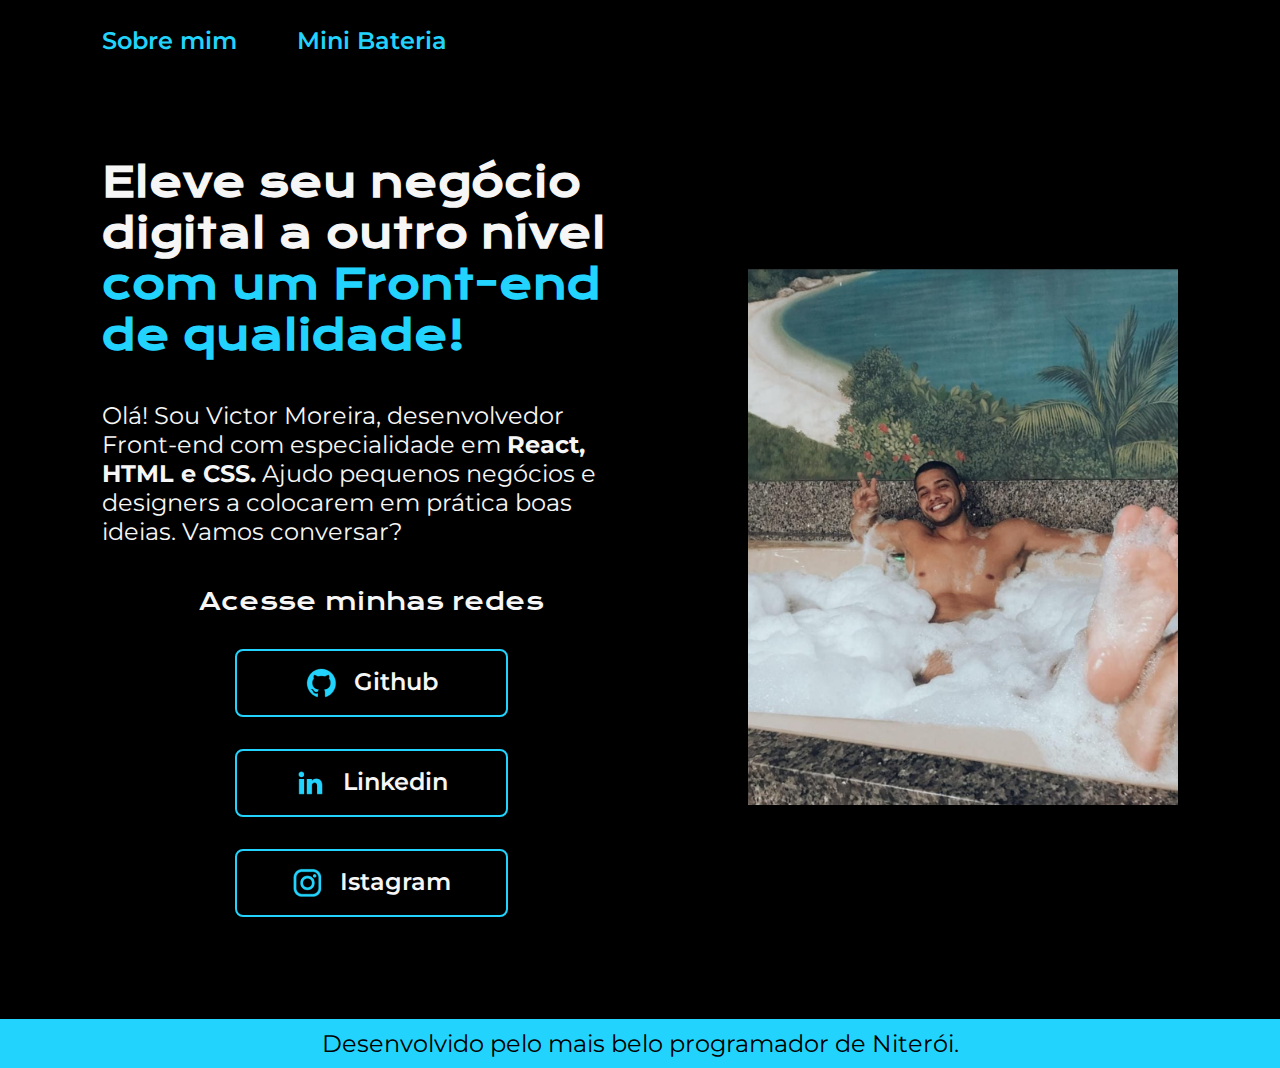
<file: index.html>
<!DOCTYPE html>
<html lang="pt-br">
<head>
    <meta charset="UTF-8">
    <meta http-equiv="X-UA-Compatible" content="IE=edge">
    <meta name="viewport" content="width=device-width, initial-scale=1.0">
    <title>Portfólio Victor Moreira</title>
    <link rel="icon" href="./assets/github.png">
    <link rel="stylesheet" href="./styles/style.css"> 
</head>
<body>
    <header class="cabecalho">
        <nav class="cabecalho_menu">
            <a class="cabecalho_menu_link" href="about.html">Sobre mim</a>
            <a class="cabecalho_menu_link" href="./aluramidi-curso-arquivos-iniciais/index.html">Mini Bateria</a>
        </nav>
    </header>
    <main class="apresentacao">
        <section class="apresentacao_conteudo">
            <h1 class="apresentacao_titulo">Eleve seu negócio digital a outro nível <strong class="destaque">com um Front-end de qualidade!</strong></h1>
            <p class="apresentacao_texto">Olá! Sou Victor Moreira, desenvolvedor Front-end com especialidade em <strong>React, HTML e CSS.</strong> Ajudo pequenos negócios e designers a colocarem em prática boas ideias. Vamos conversar?</p>
            <div class="apresentacao_links">
                <h2 class="apresentacao_links_subtitulo">Acesse minhas redes</h2>
                <a class="apresentacao_links_link" href="https://github.com/victorcsm1995" target="_blank">
                    <img src="./assets/github.png">
                    Github</a>
                <a class="apresentacao_links_link" href="https://www.linkedin.com/in/victor-moreira-90471a1b6/" target="_blank">
                    <img src="./assets/linkedin.png">
                    Linkedin</a>
                <a class="apresentacao_links_link" href="https://www.instagram.com/moreiracvictor/" target="_blank">
                    <img src="./assets/instagram.png">
                    Istagram</a>
            </div>  
        </section>
        <img class="apresentacao_imagem" src="./assets/myimage.jpeg" alt="Imagem pessoal">
    </main>
    <footer class="rodape">
        <p>Desenvolvido pelo mais belo programador de Niterói.</p>
    </footer>
</body>
</html>
</file>
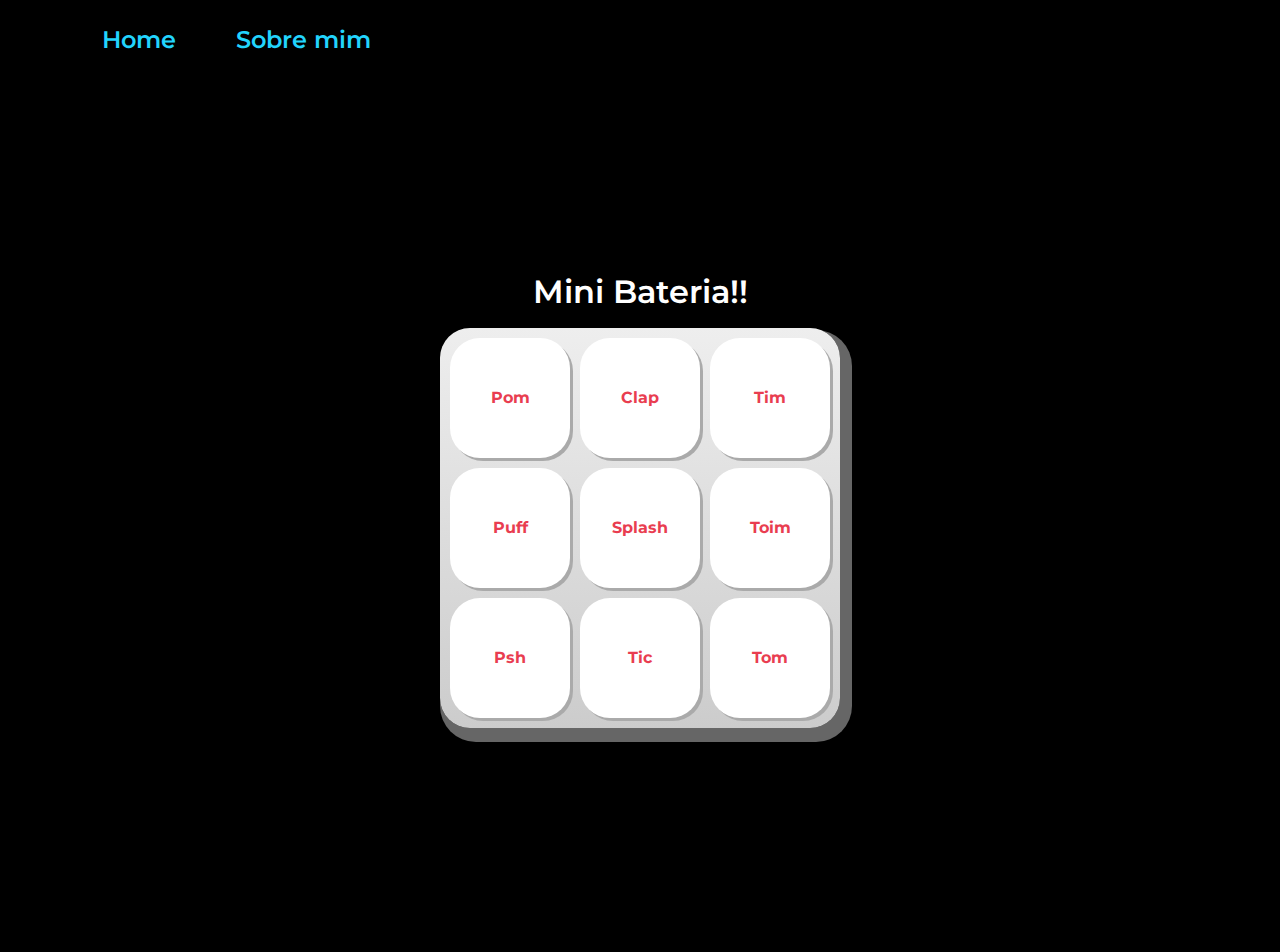
<file: aluramidi-curso-arquivos-iniciais/index.html>
<!DOCTYPE html>
<html lang="pt-BR">
<head>
    <meta charset="UTF-8">
    <meta http-equiv="X-UA-Compatible" content="IE=edge">
    <meta name="viewport" content="width=device-width, initial-scale=1.0">

    <title>Mini bateria by Victor Moreira</title>

    <link rel="preconnect" href="https://fonts.googleapis.com">
    <link rel="preconnect" href="https://fonts.gstatic.com" crossorigin>
    <link href="https://fonts.googleapis.com/css2?family=Montserrat:wght@500;600&display=swap" rel="stylesheet">

    <link rel="icon" type="image/png" href="images/bateria.png">
    <link rel="stylesheet" href="css/reset.css">
    <link rel="stylesheet" href="css/estilos.css">

    

</head>
<body>
    <header class="cabecalho">
        <nav class="cabecalho_menu">
            <a class="cabecalho_menu_link" href="../index.html">Home</a>
            <a class="cabecalho_menu_link" href="../about.html">Sobre mim</a>
        </nav>
    </header>
    <main>
        <h1>Mini Bateria!!</h1>

        <section class="teclado">
            <button class="tecla tecla_pom">Pom</button>
            <button class="tecla tecla_clap">Clap</button>
            <button class="tecla tecla_tim">Tim</button>

            <button class="tecla tecla_puff">Puff</button>
            <button class="tecla tecla_splash">Splash</button>
            <button class="tecla tecla_toim">Toim</button>

            <button class="tecla tecla_psh">Psh</button>
            <button class="tecla tecla_tic">Tic</button>
            <button class="tecla tecla_tom">Tom</button>
        </section>

        <audio src="sounds/keyq.wav" id="som_tecla_pom"></audio>
        <audio src="sounds/keyw.wav" id="som_tecla_clap"></audio>
        <audio src="sounds/keye.wav" id="som_tecla_tim"></audio>
        <audio src="sounds/keya.wav" id="som_tecla_puff"></audio>
        <audio src="sounds/keys.wav" id="som_tecla_splash"></audio>
        <audio src="sounds/keyd.wav" id="som_tecla_toim"></audio>
        <audio src="sounds/keyz.wav" id="som_tecla_psh"></audio>
        <audio src="sounds/keyx.wav" id="som_tecla_tic"></audio>
        <audio src="sounds/keyc.wav" id="som_tecla_tom"></audio>

        <script src="main.js"></script>
    </main>
</body>
</html>
</file>
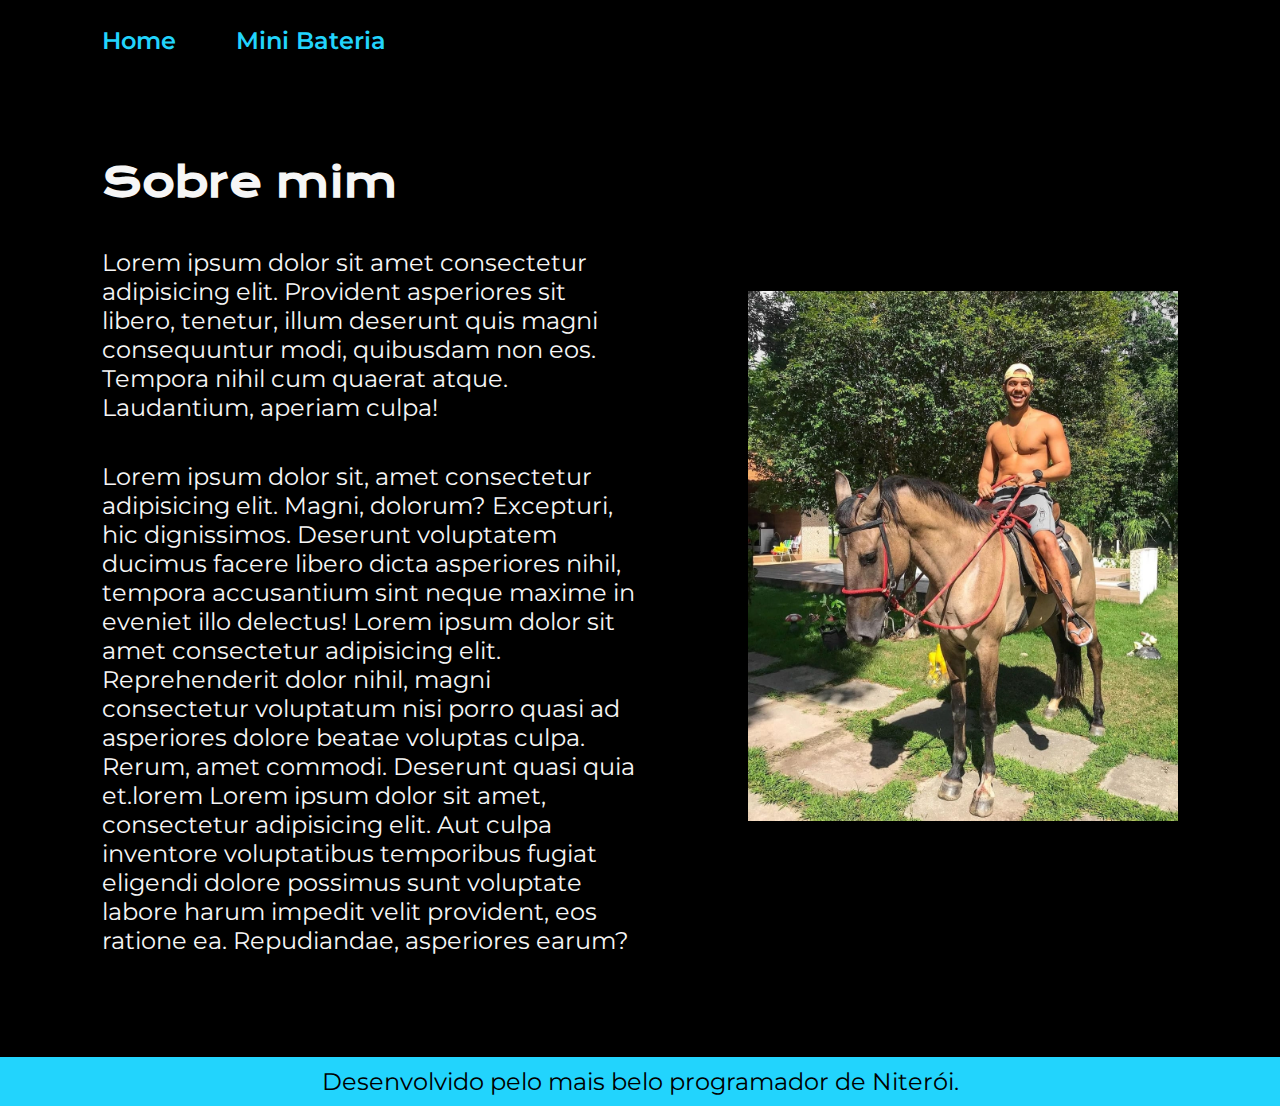
<file: about.html>
<!DOCTYPE html>
<html lang="pt-br">
    <head>
        <meta charset="UTF-8">
        <meta http-equiv="X-UA-Compatible" content="IE=edge">
        <meta name="viewport" content="width=device-width, initial-scale=1.0">
        <link rel="stylesheet" href="./styles/style.css">
        <title>Biografia - Victor Moreira</title>
        <link rel="icon" href="./assets/github.png">
    </head>
    
    <body>
        <header class="cabecalho">
            <nav class="cabecalho_menu">
                <a class="cabecalho_menu_link" href="index.html">Home</a>
                <a class="cabecalho_menu_link" href="./aluramidi-curso-arquivos-iniciais/index.html">Mini Bateria</a>
            </nav>
        </header>
       <main class="apresentacao">
            <section class="apresentacao_conteudo">
                <h1 class="apresentacao_titulo">Sobre mim</h1>
                <p class="apresentacao_texto">Lorem ipsum dolor sit amet consectetur adipisicing elit. Provident asperiores sit libero, tenetur, illum deserunt quis magni consequuntur modi, quibusdam non eos. Tempora nihil cum quaerat atque. Laudantium, aperiam culpa!</p>
                <p class="apresentacao_texto">Lorem ipsum dolor sit, amet consectetur adipisicing elit. Magni, dolorum? Excepturi, hic dignissimos. Deserunt voluptatem ducimus facere libero dicta asperiores nihil, tempora accusantium sint neque maxime in eveniet illo delectus!
                    Lorem ipsum dolor sit amet consectetur adipisicing elit. Reprehenderit dolor nihil, magni consectetur voluptatum nisi porro quasi ad asperiores dolore beatae voluptas culpa. Rerum, amet commodi. Deserunt quasi quia et.lorem Lorem ipsum dolor sit amet, consectetur adipisicing elit. Aut culpa inventore voluptatibus temporibus fugiat eligendi dolore possimus sunt voluptate labore harum impedit velit provident, eos ratione ea. Repudiandae, asperiores earum?
                </p>

            </section>
            <img class="apresentacao_imagem" src="./assets/myimage2.jpeg" alt="Imagem pessoal">
       </main>
    </body>
    <footer class="rodape">
        <p>Desenvolvido pelo mais belo programador de Niterói.</p>
    </footer>
</html>
</file>
<file: styles/style.css>
@import url('https://fonts.googleapis.com/css2?family=Krona+One&display=swap');
@import url('https://fonts.googleapis.com/css2?family=Krona+One&family=Montserrat:ital@1&display=swap');
@import url('https://fonts.googleapis.com/css2?family=Montserrat:wght@600&display=swap');

* {
    margin: 0;
    padding: 0;
}

:root{
    --cor-primaria: black;
    --cor-secundaria: #f6f6f6;
    --cor-terciaria: #22D4FD;
    --cor-hover: #3B6A7A;
    --fonte-primaria: 'Krona One', sans-serif;;
    --fonte-secundaria: 'Montserrat', sans-serif;;
}

body {
    
    box-sizing: border-box;
    background-color: var(--cor-primaria);
    color: var(--cor-secundaria);
}

.destaque {
    color:var(--cor-terciaria);

}

.cabecalho{
    padding: 2% 0% 0% 8%;
}

.cabecalho_menu{
    display: flex;
    gap: 60px;
}

.cabecalho_menu_link{
    color: var(--cor-terciaria);
    text-decoration: none;
    font-family: var(--fonte-secundaria);
    font-weight: 600;
    font-size: 1.5rem;
}

.apresentacao {
    padding: 8%;
    display: flex;
    align-items: center;
    justify-content: space-between;
    gap: 82px;
}

.apresentacao_imagem{
    width: 40%;
    
}

.apresentacao_conteudo{
    width: 50%;
    display: flex;
    flex-direction: column;
    gap: 40px;
}

.apresentacao_titulo {
    font-size: 2.5rem;
    font-family: var(--fonte-primaria);
}

.apresentacao_texto {
    font-size: 1.5rem;
    font-family: var(--fonte-secundaria);
}

.apresentacao_links_subtitulo{
    font-family: var(--fonte-primaria);
    font-weight: 400;
    font-size: 1.5rem;
}

.apresentacao_links{
    display: flex;
    flex-direction: column;
    align-items: center;
    gap: 32px;
    justify-content: space-between;
}

.apresentacao_links_link{
    /* background-color:#22D4FD; */
    
    border: 2px solid var(--cor-terciaria);
    width: 50%;
    display: flex;
    gap: 16px;
    justify-content: center;
    text-align: center;
    border-radius: 8px;
    font-size: 1.5rem;
    padding: 16px 0;
    font-weight: 600;
    text-decoration: none;
    color: var(--cor-secundaria);
    
    font-family: var(--fonte-secundaria);
}

.apresentacao_links_link:hover{
    background-color: var(--cor-hover);
}

.rodape{
    color: var(--cor-primaria);
    padding: 10px;
    background-color: var(--cor-terciaria);
    font-size: 1.5rem;
    font-weight: 400;
    font-family: var(--fonte-secundaria);
    text-align: center;
}

@media(max-width:1200px){

    .cabecalho{
        padding: 3% 10% 0% 10%;
    }

    .cabecalho_menu{
        justify-content: center;
    }

    .apresentacao{
        flex-direction: column-reverse;
    }

    .apresentacao_imagem{
        width: 60%;
        
    }

    .apresentacao_conteudo{
        width: auto;
    }

    .apresentacao_links_link{
        width: 60%;
    }
    .cabecalho_menu_link{
        font-size: 1.0rem;
      }
}
</file>
<file: aluramidi-curso-arquivos-iniciais/css/estilos.css>
@import url('https://fonts.googleapis.com/css2?family=Krona+One&display=swap');
@import url('https://fonts.googleapis.com/css2?family=Krona+One&family=Montserrat:ital@1&display=swap');
@import url('https://fonts.googleapis.com/css2?family=Montserrat:wght@600&display=swap');

:root {
  --cinza: #aaa;
  --vermelha: #e93d50;
  --vermelha-escura: #af303f;
  --branca: #fff;
  --luz: rgb(229, 255, 0);
}

body{
  background: black;
  
}

main {
  align-items: center;
  background: black;
  display: flex;
  justify-content: center;
  flex-direction: column;
  font-family: 'Montserrat', sans-serif;
  min-height: 100vh;
  
}

.cabecalho{
  padding : 2.2% 0% 0% 8%; 
}

.cabecalho_menu{
  display: flex;
  gap: 60px;
}

.cabecalho_menu_link{
  color: #22D4FD;
  text-decoration: none;
  font-family: 'Montserrat', sans-serif;
  font-weight: 600;
  font-size: 1.5rem;
}

h1 {
  color: var(--branca);
  margin-bottom: 20px;
  font-size: 2rem;
  font-weight: 600;
  
}

.teclado {
  background: linear-gradient(to bottom, #eeeeee 0%,#cccccc 100%);
  box-shadow: 6px 8px 0 6px #666, 10px 10px 10px #000;
  border-radius: 30px;
  display: grid;
  gap: 10px;
  grid-template-columns: repeat(3, 1fr);
  padding: 10px;
}

.tecla {
  background-color: var(--branca);
  border-radius: 30px;
  box-shadow: 3px 3px 0 var(--cinza);
  color: var(--vermelha);
  cursor: pointer;
  height: 120px;
  font-size: 1em;
  font-weight: bold;
  line-height: 120px;
  text-align: center;
  width: 120px;
}

.tecla.ativa,
.tecla:active {
  background-color: var(--vermelha);
  border: 4px solid  var(--vermelha);
  box-shadow: 3px 3px 0 var(--vermelha-escura) inset;
  color: var(--branca);
  outline: none;
}

.tecla.focus,
.tecla:focus {
  outline: none;
  box-shadow: 1px 1px 10px var(--luz);
}

.tecla.active:focus,
.tecla:active:focus {
  box-shadow: 3px 3px 0 var(--vermelha-escura) inset, 1px 1px 10px var(--luz);
}

@media(max-width:1200px){
  .cabecalho{
    padding: 3.4% 10% 0% 10%;
  }

  .cabecalho_menu{
    justify-content: center;
  }

  .cabecalho_menu_link{
    font-size: 1.0rem;
  }

  .teclado{
    box-shadow: none;
   margin: 0% 4% 0% 0%;
  }

  .tecla{
    width: 100px;
  }
  
}
</file>
